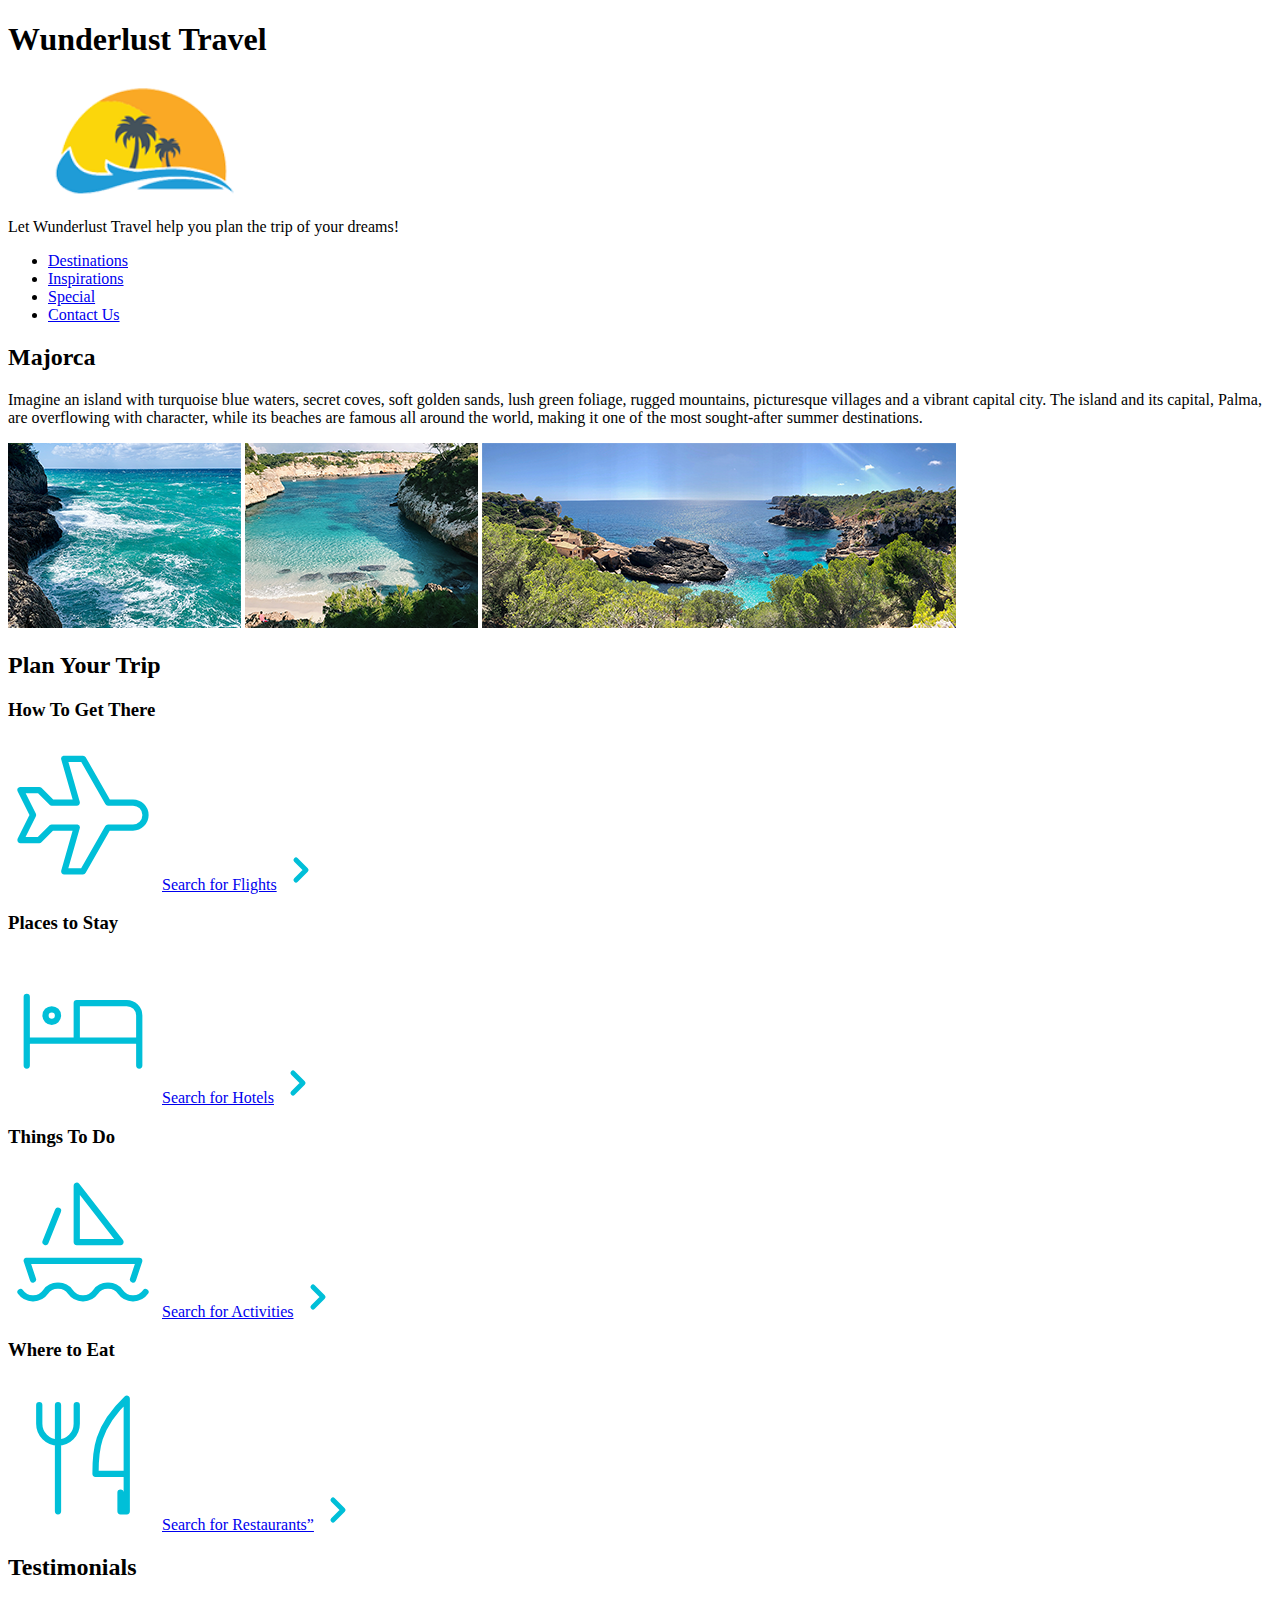
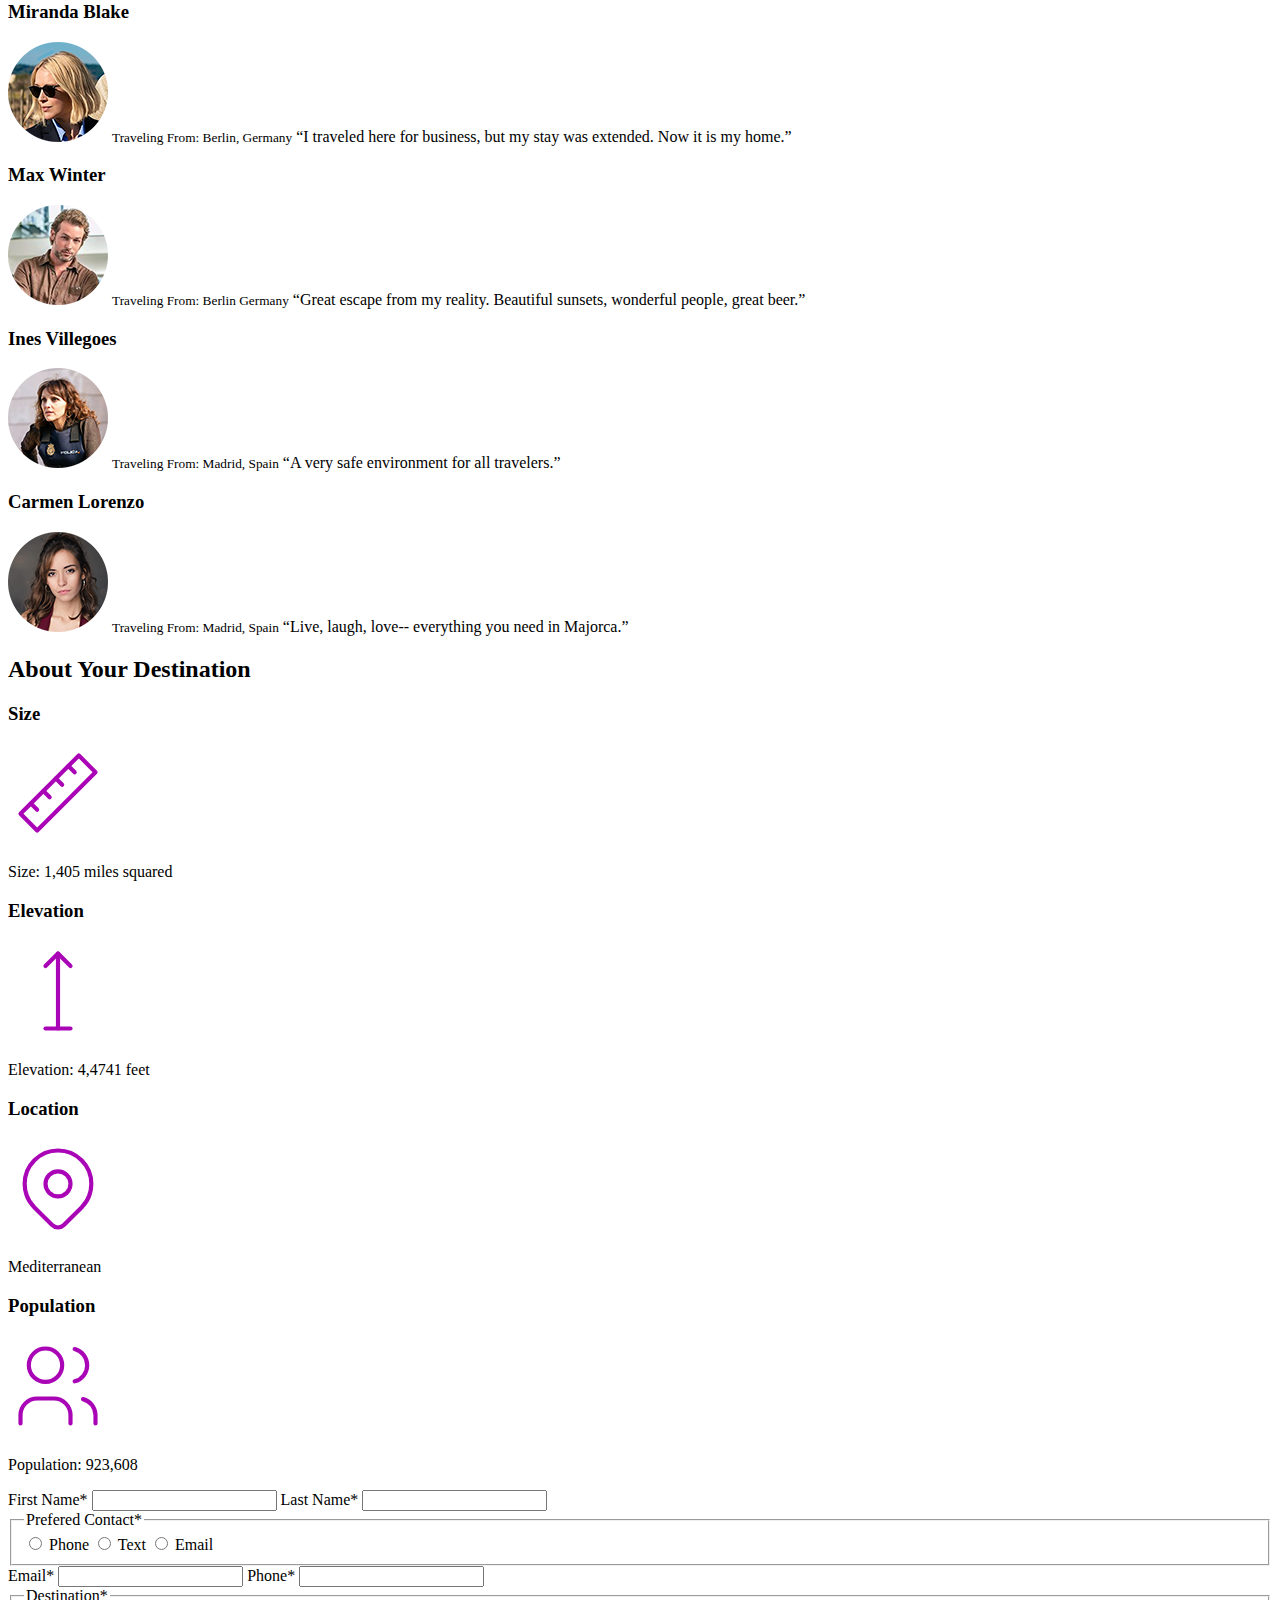
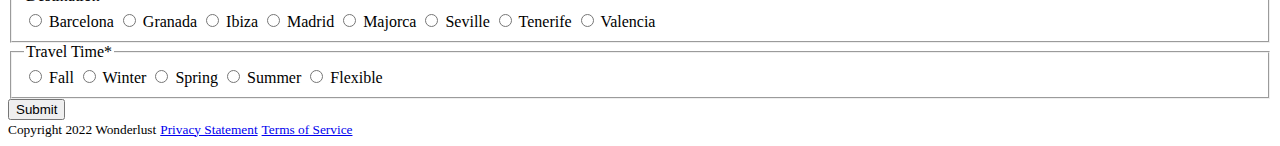
<file: index.html>
<!DOCTYPE html>
<html lang="en">
  <head>
    <meta charset="UTF-8" />
    <meta name="viewport" content="width=device-width, initial-scale=1.0" />
    <title>Wunderlust Website</title>
  </head>
  <body>
    <header>
      <h1>Wunderlust Travel</h1>
      <img
        srcset="
          ./images/logo-S.png  320w,
          ./images/logo-M.png  780w,
          ./images/logo-L.png 1080w
        "
        src="./images/logo-L.png"
        sizes="(min-width: 320px)"
        alt="Wonderlust logo"
      />

      <p>Let Wunderlust Travel help you plan the trip of your dreams!</p>
      <nav>
        <ul>
          <li><a href="#destinations">Destinations</a></li>
          <li><a href="#inspirations">Inspirations</a></li>
          <li><a href="#special">Special</a></li>
          <li><a href="#contact">Contact Us</a></li>
        </ul>
      </nav>
    </header>
    <main>
      <section>
        <h2>Majorca</h2>
        <p>
          Imagine an island with turquoise blue waters, secret coves, soft
          golden sands, lush green foliage, rugged mountains, picturesque
          villages and a vibrant capital city. The island and its capital,
          Palma, are overflowing with character, while its beaches are famous
          all around the world, making it one of the most sought-after summer
          destinations.
        </p>

        <picture>
          <source
            media="(min-width: 320px)"
            srcset="./images/majorca-waves-S.png"
          />
          <source
            media="(max-width: 780px)"
            srcset="./images/majorca-waves-M.png"
          />
          <source
            media="(max-width: 1024px)"
            srcset="./images/majorca-waves-L.png"
          />
          <img
            src="./images/majorca-waves-L.png"
            alt="Majora blue beach water with mountains to the right"
          />
        </picture>

        <picture>
          <source
            media="(min-width: 320px)"
            srcset="./images/majorca-beach-S.png"
          />
          <source
            media="(min-width: 780px)"
            srcset="./images/majorca-beach-M.png"
          />
          <source
            media="(max-width: 1024px)"
            srcset="./images/majorca-beach-L.png"
          />
          <img
            src="./images/majorca-beach-L.png"
            alt="Majora blue water beach"
          />
        </picture>

        <picture>
          <source
            media="(min-width: 320px)"
            srcset="./images/majorca-cove-S.png"
          />
          <source
            media="(min-width: 780px)"
            srcset="./images/majorca-cove-M.png"
          />
          <source
            media="(max-width: 1024px)"
            srcset="./images/majorca-cove-L.png"
          />
          <img src="./images/majorca-cove-L.png" alt="Majora blue water cove" />
        </picture>
      </section>
      <section id="destinations">
        <h2>Plan Your Trip</h2>
        <section>
          <h3>How To Get There</h3>
          <svg
            xmlns="http://www.w3.org/2000/svg"
            class="icon icon-tabler icon-tabler-plane"
            width="150"
            height="150"
            viewBox="0 0 24 24"
            stroke-width="1"
            stroke="#00bfd8"
            fill="none"
            stroke-linecap="round"
            stroke-linejoin="round"
          >
            <path stroke="none" d="M0 0h24v24H0z" fill="none" />
            <path
              d="M16 10h4a2 2 0 0 1 0 4h-4l-4 7h-3l2 -7h-4l-2 2h-3l2 -4l-2 -4h3l2 2h4l-2 -7h3z"
            />
          </svg>

          <a href="”#”" title="search for flights">Search for Flights</a>
          <svg
            xmlns="http://www.w3.org/2000/svg"
            class="icon icon-tabler icon-tabler-chevron-right"
            width="40"
            height="40"
            viewBox="0 0 24 24"
            stroke-width="3"
            stroke="#00bfd8"
            fill="none"
            stroke-linecap="round"
            stroke-linejoin="round"
          >
            <path stroke="none" d="M0 0h24v24H0z" fill="none" />
            <polyline points="9 6 15 12 9 18" />
          </svg>
        </section>
        <section>
          <h3>Places to Stay</h3>
          <svg
            xmlns="http://www.w3.org/2000/svg"
            class="icon icon-tabler icon-tabler-bed"
            width="150"
            height="150"
            viewBox="0 0 24 24"
            stroke-width="1"
            stroke="#00bfd8"
            fill="none"
            stroke-linecap="round"
            stroke-linejoin="round"
          >
            <path stroke="none" d="M0 0h24v24H0z" fill="none" />
            <path d="M3 7v11m0 -4h18m0 4v-8a2 2 0 0 0 -2 -2h-8v6" />
            <circle cx="7" cy="10" r="1" />
          </svg>

          <a href="”#”" title="Search for Hotels">Search for Hotels</a>
          <svg
            xmlns="http://www.w3.org/2000/svg"
            class="icon icon-tabler icon-tabler-chevron-right"
            width="40"
            height="40"
            viewBox="0 0 24 24"
            stroke-width="3"
            stroke="#00bfd8"
            fill="none"
            stroke-linecap="round"
            stroke-linejoin="round"
          >
            <path stroke="none" d="M0 0h24v24H0z" fill="none" />
            <polyline points="9 6 15 12 9 18" />
          </svg>
        </section>
        <section>
          <h3>Things To Do</h3>
          <svg
            xmlns="http://www.w3.org/2000/svg"
            class="icon icon-tabler icon-tabler-sailboat"
            width="150"
            height="150"
            viewBox="0 0 24 24"
            stroke-width="1"
            stroke="#00bfd8"
            fill="none"
            stroke-linecap="round"
            stroke-linejoin="round"
          >
            <path stroke="none" d="M0 0h24v24H0z" fill="none" />
            <path
              d="M2 20a2.4 2.4 0 0 0 2 1a2.4 2.4 0 0 0 2 -1a2.4 2.4 0 0 1 2 -1a2.4 2.4 0 0 1 2 1a2.4 2.4 0 0 0 2 1a2.4 2.4 0 0 0 2 -1a2.4 2.4 0 0 1 2 -1a2.4 2.4 0 0 1 2 1a2.4 2.4 0 0 0 2 1a2.4 2.4 0 0 0 2 -1"
            />
            <path d="M4 18l-1 -3h18l-1 3" />
            <path d="M11 12h7l-7 -9v9" />
            <line x1="8" y1="7" x2="6" y2="12" />
          </svg>
          <a href="”#”" title="Search for Activities">Search for Activities</a>
          <svg
            xmlns="http://www.w3.org/2000/svg"
            class="icon icon-tabler icon-tabler-chevron-right"
            width="40"
            height="40"
            viewBox="0 0 24 24"
            stroke-width="3"
            stroke="#00bfd8"
            fill="none"
            stroke-linecap="round"
            stroke-linejoin="round"
          >
            <path stroke="none" d="M0 0h24v24H0z" fill="none" />
            <polyline points="9 6 15 12 9 18" />
          </svg>
        </section>
        <section>
          <h3>Where to Eat</h3>
          <svg
            xmlns="http://www.w3.org/2000/svg"
            class="icon icon-tabler icon-tabler-tools-kitchen-2"
            width="150"
            height="150"
            viewBox="0 0 24 24"
            stroke-width="1"
            stroke="#00bfd8"
            fill="none"
            stroke-linecap="round"
            stroke-linejoin="round"
          >
            <path stroke="none" d="M0 0h24v24H0z" fill="none" />
            <path
              d="M19 3v12h-5c-.023 -3.681 .184 -7.406 5 -12zm0 12v6h-1v-3m-10 -14v17m-3 -17v3a3 3 0 1 0 6 0v-3"
            />
          </svg>
          <a href="#" title="Search for Restaurants”"
            >Search for Restaurants”</a
          >

          <svg
            xmlns="http://www.w3.org/2000/svg"
            class="icon icon-tabler icon-tabler-chevron-right"
            width="40"
            height="40"
            viewBox="0 0 24 24"
            stroke-width="3"
            stroke="#00bfd8"
            fill="none"
            stroke-linecap="round"
            stroke-linejoin="round"
          >
            <path stroke="none" d="M0 0h24v24H0z" fill="none" />
            <polyline points="9 6 15 12 9 18" />
          </svg>
        </section>
      </section>
      <aside id="inspirations">
        <section>
          <h2>Testimonials</h2>
          <section>
            <h3>Miranda Blake</h3>
            <picture>
              <source
                media="(min-width: 320px)"
                srcset="./images/miranda-blake-S.png"
              />
              <source
                media="(min-width: 780px)"
                srcset="./images/miranda-blake-M.png"
              />
              <source
                media="(max-width: 1024px)"
                srcset="./images/miranda-blake-L.png"
              />
              <img
                src="./images/miranda-blake-L.png"
                alt="Majora blue water cove"
              />
            </picture>

            <small>Traveling From: Berlin, Germany</small>
            <q
              >I traveled here for business, but my stay was extended. Now it is
              my home.</q
            >
          </section>

          <section>
            <h3>Max Winter</h3>
            <picture>
              <source
                media="(min-width: 320px)"
                srcset="./images/max-winter-S.png"
              />
              <source
                media="(min-width: 780px)"
                srcset="./images/max-winter-M.png"
              />
              <source
                media="(max-width: 1024px)"
                srcset="./images/max-winter-L.png"
              />
              <img
                src="./images/max-winter-L.png"
                alt="Majora blue water cove"
              />
            </picture>
            <small>Traveling From: Berlin Germany</small>
            <q
              >Great escape from my reality. Beautiful sunsets, wonderful
              people, great beer.</q
            >
          </section>

          <section>
            <h3>Ines Villegoes</h3>
            <picture>
              <source
                media="(min-width: 320px)"
                srcset="./images/ines-villegoes-S.png"
              />
              <source
                media="(min-width: 780px)"
                srcset="./images/ines-villegoes-M.png"
              />
              <source
                media="(max-width: 1024px)"
                srcset="./images/ines-villegoes-L.png"
              />
              <img
                src="./images/ines-villegoes-L.png"
                alt="Majora blue water cove"
              />
            </picture>
            <small>Traveling From: Madrid, Spain</small>
            <q>A very safe environment for all travelers.</q>
          </section>

          <section>
            <h3>Carmen Lorenzo</h3>
            <picture>
              <source
                media="(min-width: 320px)"
                srcset="./images/carmen-lorenzo-S.png"
              />
              <source
                media="(min-width: 780px)"
                srcset="./images/carmen-lorenzo-M.png"
              />
              <source
                media="(max-width: 1024px)"
                srcset="./images/carmen-lorenzo-L.png"
              />
              <img
                src="./images/carmen-lorenzo-L.png"
                alt="Majora blue water cove"
              />
            </picture>
            <small>Traveling From: Madrid, Spain</small>
            <q>Live, laugh, love-- everything you need in Majorca.</q>
          </section>
        </section>
      </aside>
      <section id="special">
        <h2>About Your Destination</h2>
        <section>
          <h3>Size</h3>
          <svg
            xmlns="http://www.w3.org/2000/svg"
            class="icon icon-tabler icon-tabler-ruler-2"
            width="100"
            height="100"
            viewBox="0 0 24 24"
            stroke-width="1"
            stroke="#a905b6"
            fill="none"
            stroke-linecap="round"
            stroke-linejoin="round"
          >
            <path stroke="none" d="M0 0h24v24H0z" fill="none" />
            <path d="M17 3l4 4l-14 14l-4 -4z" />
            <path d="M16 7l-1.5 -1.5" />
            <path d="M13 10l-1.5 -1.5" />
            <path d="M10 13l-1.5 -1.5" />
            <path d="M7 16l-1.5 -1.5" />
          </svg>
          <p>Size: 1,405 miles squared</p>
        </section>
        <section>
          <h3>Elevation</h3>
          <svg
            xmlns="http://www.w3.org/2000/svg"
            class="icon icon-tabler icon-tabler-arrow-top-bar"
            width="100"
            height="100"
            viewBox="0 0 24 24"
            stroke-width="1"
            stroke="#a905b6"
            fill="none"
            stroke-linecap="round"
            stroke-linejoin="round"
          >
            <path stroke="none" d="M0 0h24v24H0z" fill="none" />
            <line x1="12" y1="21" x2="12" y2="3" />
            <path d="M15 6l-3 -3l-3 3" />
            <line x1="9" y1="21" x2="15" y2="21" />
          </svg>
          <p>Elevation: 4,4741 feet</p>
        </section>
        <section>
          <h3>Location</h3>
          <svg
            xmlns="http://www.w3.org/2000/svg"
            class="icon icon-tabler icon-tabler-map-pin"
            width="100"
            height="100"
            viewBox="0 0 24 24"
            stroke-width="1"
            stroke="#a905b6"
            fill="none"
            stroke-linecap="round"
            stroke-linejoin="round"
          >
            <path stroke="none" d="M0 0h24v24H0z" fill="none" />
            <circle cx="12" cy="11" r="3" />
            <path
              d="M17.657 16.657l-4.243 4.243a2 2 0 0 1 -2.827 0l-4.244 -4.243a8 8 0 1 1 11.314 0z"
            />
          </svg>
          <p>Mediterranean</p>
        </section>
        <section>
          <h3>Population</h3>
          <svg
            xmlns="http://www.w3.org/2000/svg"
            class="icon icon-tabler icon-tabler-users"
            width="100"
            height="100"
            viewBox="0 0 24 24"
            stroke-width="1"
            stroke="#a905b6"
            fill="none"
            stroke-linecap="round"
            stroke-linejoin="round"
          >
            <path stroke="none" d="M0 0h24v24H0z" fill="none" />
            <circle cx="9" cy="7" r="4" />
            <path d="M3 21v-2a4 4 0 0 1 4 -4h4a4 4 0 0 1 4 4v2" />
            <path d="M16 3.13a4 4 0 0 1 0 7.75" />
            <path d="M21 21v-2a4 4 0 0 0 -3 -3.85" />
          </svg>
          <p>Population: 923,608</p>
        </section>
      </section>
    </main>
    <footer>
      <form id="contact">
        <label for="myFirstname"
          >First Name<span class="required">*</span></label
        >
        <input
          type="text"
          name="myName"
          id="myFirstname"
          autocomplete="name"
          required
        />
        <label for="myLastname">Last Name<span class="required">*</span></label>
        <input
          type="text"
          name="myName"
          id="myLastname"
          autocomplete="name"
          required
        />

        <fieldset>
          <legend>Prefered Contact<span class="required">*</span></legend>
          <input type="radio" name="contactPref" id="prefPhone" required />
          <label for="prefPhone">Phone</label>

          <input type="radio" name="contactPref" id="prefText" />
          <label for="prefText">Text</label>

          <input type="radio" name="contactPref" id="prefEmail" />
          <label for="prefEmail">Email</label>
        </fieldset>

        <label for="myEmail">Email<span class="required">*</span></label>
        <input
          type="email"
          name="myEmail"
          id="myEmail"
          autocomplete="email"
          required
        />

        <label for="myPhone">Phone<span class="required">*</span></label>
        <input
          type="tel"
          name="myPhone"
          id="myPhone"
          autocomplete="tel"
          required
        />

        <fieldset>
          <legend>Destination<span class="required">*</span></legend>
          <input type="radio" name="destination" id="barcelona" required />
          <label for="barcelona">Barcelona</label>

          <input type="radio" name="destination" id="granada" />
          <label for="granada">Granada</label>

          <input type="radio" name="destination" id="ibiza" />
          <label for="ibiza">Ibiza</label>

          <input type="radio" name="destination" id="madrid" />
          <label for="madrid">Madrid</label>

          <input type="radio" name="destination" id="majorca" />
          <label for="majorca">Majorca</label>

          <input type="radio" name="destination" id="seville" />
          <label for="seville">Seville</label>

          <input type="radio" name="destination" id="tenerife" />
          <label for="tenerife">Tenerife</label>

          <input type="radio" name="destination" id="valencia" />
          <label for="valencia">Valencia</label>
        </fieldset>

        <fieldset>
          <legend>Travel Time<span class="required">*</span></legend>
          <input type="radio" name="travelTime" id="fall" required />
          <label for="fall">Fall</label>

          <input type="radio" name="travelTime" id="winter" required />
          <label for="winter">Winter</label>

          <input type="radio" name="travelTime" id="spring" required />
          <label for="spring">Spring</label>

          <input type="radio" name="travelTime" id="summer" required />
          <label for="summer">Summer</label>

          <input type="radio" name="travelTime" id="flexible" required />
          <label for="flexible">Flexible</label>
        </fieldset>

        <input type="submit" name="mySubmit" id="mySubmit" />
      </form>

      <small>Copyright 2022 Wonderlust</small>
      <small><a href="#privactStatement">Privacy Statement</a></small>
      <small><a href="#termsOFservice">Terms of Service</a></small>
    </footer>
  </body>
</html>
</file>
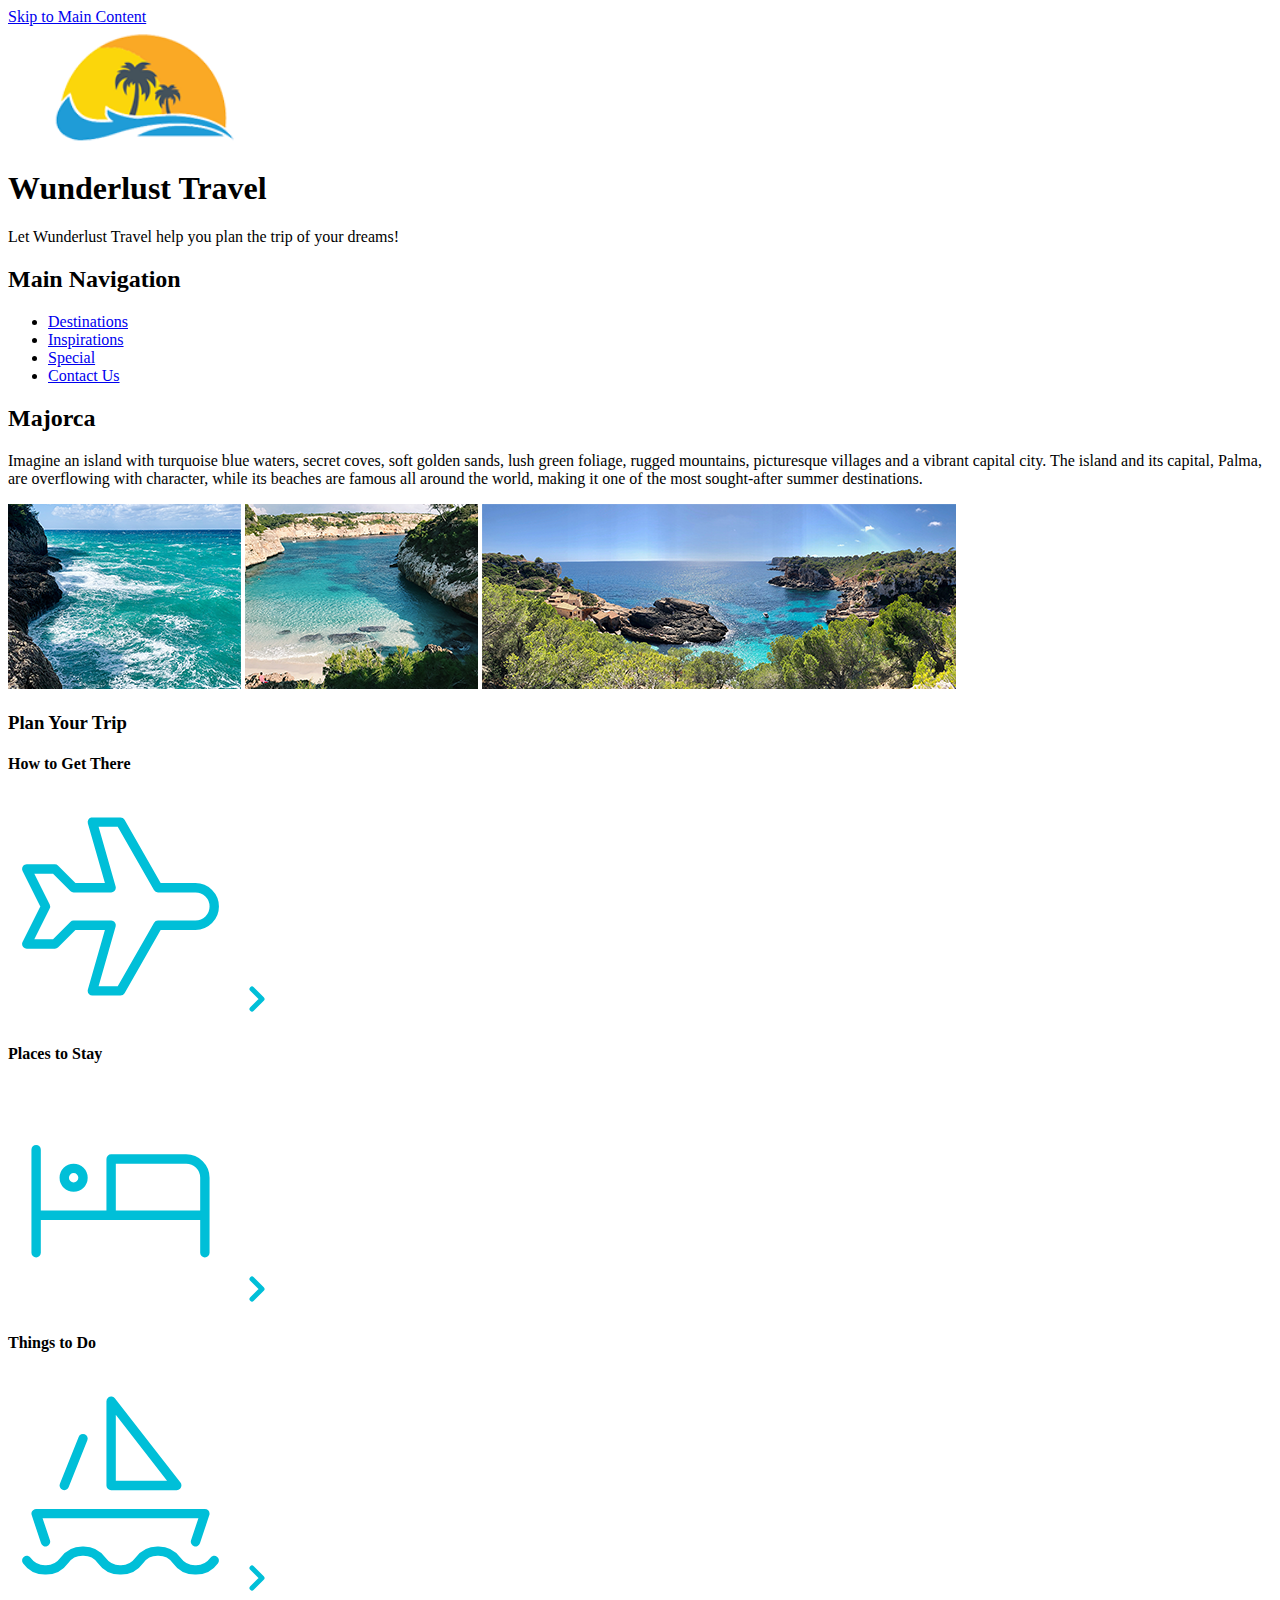
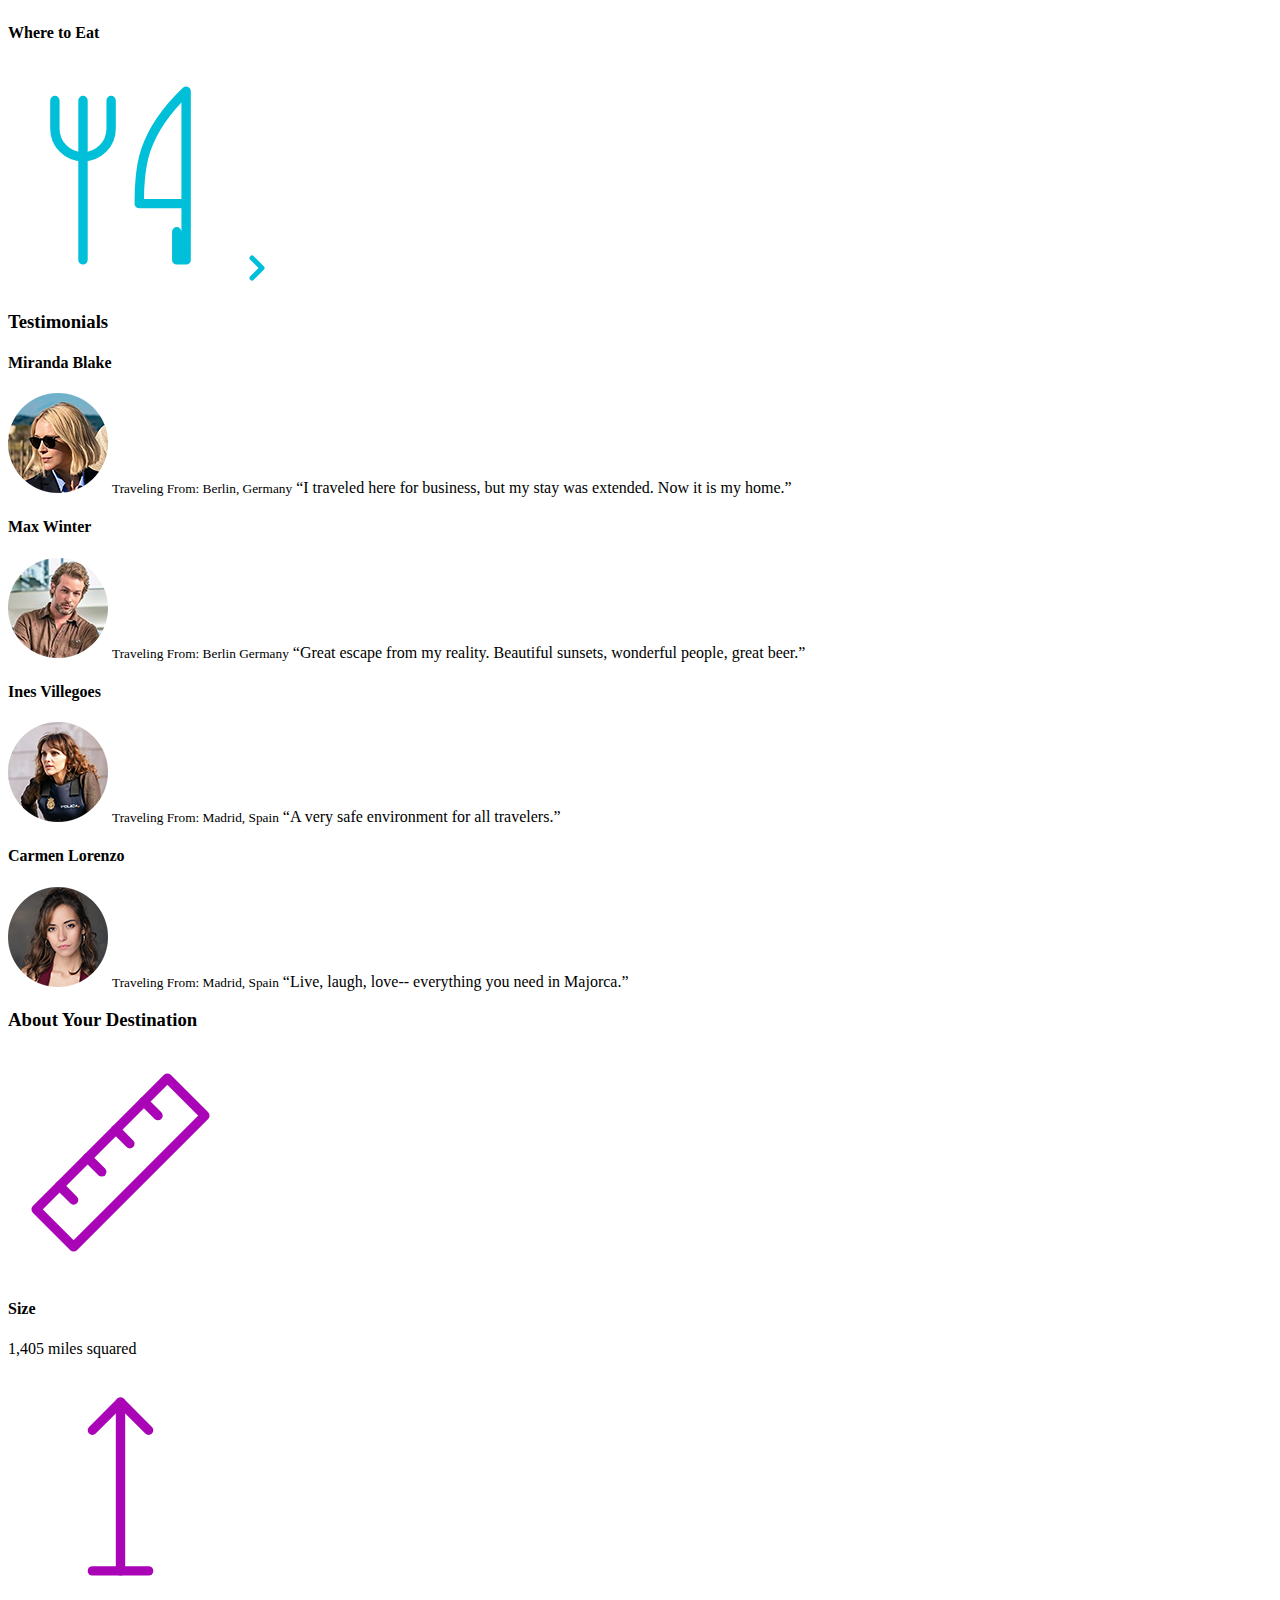
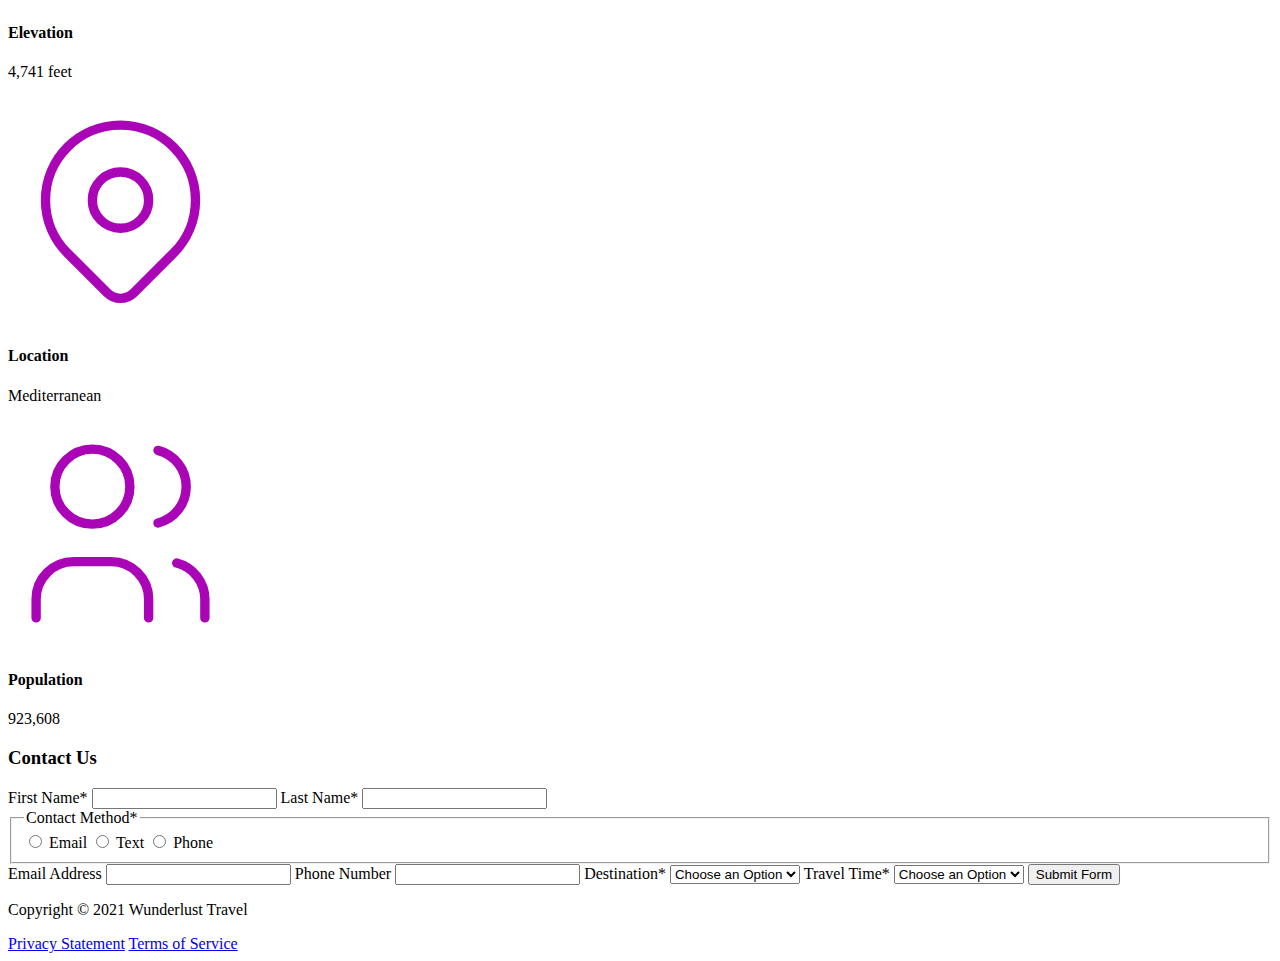
<file: majorca.html>
<!DOCTYPE html>
<html lang="en">
  <head>
    <!--         Add all required tags in the head here - meta tags for SEO, responsiveness, and with info about the page, etc., in addition to tags to create a card on Twitter with a large image and open graph tags to allow for sharing on other social media sites -->
    <meta charset="UTF-8" />
    <meta name="viewport" content="width=device-width, initial-scale=1.0" />
    <meta name="author" content="Find you travel destination" />
    <!--open graph-->
    <meta property="og:title" content="Wonderlust" />
    <meta property="og:url" content="http://127.0.0.1:5500/majorca.html" />
    <meta property="og:type" content="website" />
    <!--Twitter card tags-->
    <meta name="twitter:card" content="summary" />
    <meta name="twitter:site" content="@wonderlust" />
    <meta name="twitter:creator" content="@ashayastewart" />
    <title>Wonderlust</title>
  </head>
  <body>
    <a href="#main-content" class="skip-link">Skip to Main Content</a>
    <!--         Reveiew the document and add the proper tags to all of the headings  throughout. Use the outline feature in the validator to ensure that these have been added correctly. See the image of the correct outline as a reference if you have questions 

Also review the alt text on all of the images to ensure that it is descriptive and appropriate-->
    <header>
      <img
        srcset="
          ./images/logo-S.png  320w,
          ./images/logo-M.png  780w,
          ./images/logo-L.png 1080w
        "
        src="./images/logo-L.png"
        sizes="(min-width: 320px)"
        alt="Wonderlust logo"
      />
      <h1>Wunderlust Travel</h1>
      <p>Let Wunderlust Travel help you plan the trip of your dreams!</p>
      <nav>
        <h2>Main Navigation</h2>
        <ul>
          <li><a href="#">Destinations</a></li>
          <li><a href="#">Inspirations</a></li>
          <li><a href="#">Special</a></li>
          <li><a href="#">Contact Us</a></li>
        </ul>
      </nav>
    </header>
    <main id="main-content">
      <article>
        <h2>Majorca</h2>
        <p>
          Imagine an island with turquoise blue waters, secret coves, soft
          golden sands, lush green foliage, rugged mountains, picturesque
          villages and a vibrant capital city. The island and its capital,
          Palma, are overflowing with character, while its beaches are famous
          all around the world, making it one of the most sought-after summer
          destinations.
        </p>
        <section>
          <picture>
            <source
              media="(min-width: 320px)"
              srcset="./images/majorca-waves-S.png"
            />
            <source
              media="(max-width: 780px)"
              srcset="./images/majorca-waves-M.png"
            />
            <source
              media="(max-width: 1024px)"
              srcset="./images/majorca-waves-L.png"
            />
            <img
              src="./images/majorca-waves-L.png"
              alt="Majora blue beach water with mountains to the right"
            />
          </picture>

          <picture>
            <source
              media="(min-width: 320px)"
              srcset="./images/majorca-beach-S.png"
            />
            <source
              media="(min-width: 780px)"
              srcset="./images/majorca-beach-M.png"
            />
            <source
              media="(max-width: 1024px)"
              srcset="./images/majorca-beach-L.png"
            />
            <img
              src="./images/majorca-beach-L.png"
              alt="Majora blue water beach"
            />
          </picture>

          <picture>
            <source
              media="(min-width: 320px)"
              srcset="./images/majorca-cove-S.png"
            />
            <source
              media="(min-width: 780px)"
              srcset="./images/majorca-cove-M.png"
            />
            <source
              media="(max-width: 1024px)"
              srcset="./images/majorca-cove-L.png"
            />
            <img
              src="./images/majorca-cove-L.png"
              alt="Majora blue water cove"
            />
          </picture>
        </section>
        <section>
          <h3>Plan Your Trip</h3>
          <section>
            <h4>How to Get There</h4>
            <svg
              xmlns="http://www.w3.org/2000/svg"
              class="icon icon-tabler icon-tabler-plane"
              width="225"
              height="225"
              viewBox="0 0 24 24"
              stroke-width="1"
              stroke="#00bfd8"
              fill="none"
              stroke-linecap="round"
              stroke-linejoin="round"
            >
              <path stroke="none" d="M0 0h24v24H0z" fill="none" />
              <path
                d="M16 10h4a2 2 0 0 1 0 4h-4l-4 7h-3l2 -7h-4l-2 2h-3l2 -4l-2 -4h3l2 2h4l-2 -7h3z"
              />
            </svg>
            <a href="#" title="Search for flights">
              <svg
                xmlns="http://www.w3.org/2000/svg"
                class="icon icon-tabler icon-tabler-chevron-right"
                width="40"
                height="40"
                viewBox="0 0 24 24"
                stroke-width="3"
                stroke="#00bfd8"
                fill="none"
                stroke-linecap="round"
                stroke-linejoin="round"
              >
                <path stroke="none" d="M0 0h24v24H0z" fill="none" />
                <polyline points="9 6 15 12 9 18" />
              </svg>
            </a>
          </section>
          <section>
            <h4>Places to Stay</h4>
            <svg
              xmlns="http://www.w3.org/2000/svg"
              class="icon icon-tabler icon-tabler-bed"
              width="225"
              height="225"
              viewBox="0 0 24 24"
              stroke-width="1"
              stroke="#00bfd8"
              fill="none"
              stroke-linecap="round"
              stroke-linejoin="round"
            >
              <path stroke="none" d="M0 0h24v24H0z" fill="none" />
              <path d="M3 7v11m0 -4h18m0 4v-8a2 2 0 0 0 -2 -2h-8v6" />
              <circle cx="7" cy="10" r="1" />
            </svg>
            <a href="#" title="Search for hotels">
              <svg
                xmlns="http://www.w3.org/2000/svg"
                class="icon icon-tabler icon-tabler-chevron-right"
                width="40"
                height="40"
                viewBox="0 0 24 24"
                stroke-width="3"
                stroke="#00bfd8"
                fill="none"
                stroke-linecap="round"
                stroke-linejoin="round"
              >
                <path stroke="none" d="M0 0h24v24H0z" fill="none" />
                <polyline points="9 6 15 12 9 18" />
              </svg>
            </a>
          </section>
          <section>
            <h4>Things to Do</h4>
            <svg
              xmlns="http://www.w3.org/2000/svg"
              class="icon icon-tabler icon-tabler-sailboat"
              width="225"
              height="225"
              viewBox="0 0 24 24"
              stroke-width="1"
              stroke="#00bfd8"
              fill="none"
              stroke-linecap="round"
              stroke-linejoin="round"
            >
              <path stroke="none" d="M0 0h24v24H0z" fill="none" />
              <path
                d="M2 20a2.4 2.4 0 0 0 2 1a2.4 2.4 0 0 0 2 -1a2.4 2.4 0 0 1 2 -1a2.4 2.4 0 0 1 2 1a2.4 2.4 0 0 0 2 1a2.4 2.4 0 0 0 2 -1a2.4 2.4 0 0 1 2 -1a2.4 2.4 0 0 1 2 1a2.4 2.4 0 0 0 2 1a2.4 2.4 0 0 0 2 -1"
              />
              <path d="M4 18l-1 -3h18l-1 3" />
              <path d="M11 12h7l-7 -9v9" />
              <line x1="8" y1="7" x2="6" y2="12" />
            </svg>
            <a href="#" title="Search for Activities">
              <svg
                xmlns="http://www.w3.org/2000/svg"
                class="icon icon-tabler icon-tabler-chevron-right"
                width="40"
                height="40"
                viewBox="0 0 24 24"
                stroke-width="3"
                stroke="#00bfd8"
                fill="none"
                stroke-linecap="round"
                stroke-linejoin="round"
              >
                <path stroke="none" d="M0 0h24v24H0z" fill="none" />
                <polyline points="9 6 15 12 9 18" />
              </svg>
            </a>
          </section>
          <section>
            <h4>Where to Eat</h4>
            <svg
              xmlns="http://www.w3.org/2000/svg"
              class="icon icon-tabler icon-tabler-tools-kitchen-2"
              width="225"
              height="225"
              viewBox="0 0 24 24"
              stroke-width="1"
              stroke="#00bfd8"
              fill="none"
              stroke-linecap="round"
              stroke-linejoin="round"
            >
              <path stroke="none" d="M0 0h24v24H0z" fill="none" />
              <path
                d="M19 3v12h-5c-.023 -3.681 .184 -7.406 5 -12zm0 12v6h-1v-3m-10 -14v17m-3 -17v3a3 3 0 1 0 6 0v-3"
              />
            </svg>
            <a href="#" title="Search for Restaurants">
              <svg
                xmlns="http://www.w3.org/2000/svg"
                class="icon icon-tabler icon-tabler-chevron-right"
                width="40"
                height="40"
                viewBox="0 0 24 24"
                stroke-width="3"
                stroke="#00bfd8"
                fill="none"
                stroke-linecap="round"
                stroke-linejoin="round"
              >
                <path stroke="none" d="M0 0h24v24H0z" fill="none" />
                <polyline points="9 6 15 12 9 18" />
              </svg>
            </a>
          </section>
        </section>
        <section>
          <h3>Testimonials</h3>
          <section>
            <h4>Miranda Blake</h4>
            <picture>
              <source
                media="(min-width: 320px)"
                srcset="./images/miranda-blake-S.png"
              />
              <source
                media="(min-width: 780px)"
                srcset="./images/miranda-blake-M.png"
              />
              <source
                media="(max-width: 1024px)"
                srcset="./images/miranda-blake-L.png"
              />
              <img
                src="./images/miranda-blake-L.png"
                alt="Majora blue water cove"
              />
            </picture>

            <small>Traveling From: Berlin, Germany</small>
            <q
              >I traveled here for business, but my stay was extended. Now it is
              my home.</q
            >
          </section>

          <section>
            <h4>Max Winter</h4>
            <picture>
              <source
                media="(min-width: 320px)"
                srcset="./images/max-winter-S.png"
              />
              <source
                media="(min-width: 780px)"
                srcset="./images/max-winter-M.png"
              />
              <source
                media="(max-width: 1024px)"
                srcset="./images/max-winter-L.png"
              />
              <img
                src="./images/max-winter-L.png"
                alt="Majora blue water cove"
              />
            </picture>
            <small>Traveling From: Berlin Germany</small>
            <q
              >Great escape from my reality. Beautiful sunsets, wonderful
              people, great beer.</q
            >
          </section>

          <section>
            <h4>Ines Villegoes</h4>
            <picture>
              <source
                media="(min-width: 320px)"
                srcset="./images/ines-villegoes-S.png"
              />
              <source
                media="(min-width: 780px)"
                srcset="./images/ines-villegoes-M.png"
              />
              <source
                media="(max-width: 1024px)"
                srcset="./images/ines-villegoes-L.png"
              />
              <img
                src="./images/ines-villegoes-L.png"
                alt="Majora blue water cove"
              />
            </picture>
            <small>Traveling From: Madrid, Spain</small>
            <q>A very safe environment for all travelers.</q>
          </section>

          <section>
            <h4>Carmen Lorenzo</h4>
            <picture>
              <source
                media="(min-width: 320px)"
                srcset="./images/carmen-lorenzo-S.png"
              />
              <source
                media="(min-width: 780px)"
                srcset="./images/carmen-lorenzo-M.png"
              />
              <source
                media="(max-width: 1024px)"
                srcset="./images/carmen-lorenzo-L.png"
              />
              <img
                src="./images/carmen-lorenzo-L.png"
                alt="Majora blue water cove"
              />
            </picture>
            <small>Traveling From: Madrid, Spain</small>
            <q>Live, laugh, love-- everything you need in Majorca.</q>
          </section>
        </section>
        <section>
          <h3>About Your Destination</h3>
          <section>
            <svg
              xmlns="http://www.w3.org/2000/svg"
              class="icon icon-tabler icon-tabler-ruler-2"
              width="225"
              height="225"
              viewBox="0 0 24 24"
              stroke-width="1"
              stroke="#a905b6"
              fill="none"
              stroke-linecap="round"
              stroke-linejoin="round"
            >
              <path stroke="none" d="M0 0h24v24H0z" fill="none" />
              <path d="M17 3l4 4l-14 14l-4 -4z" />
              <path d="M16 7l-1.5 -1.5" />
              <path d="M13 10l-1.5 -1.5" />
              <path d="M10 13l-1.5 -1.5" />
              <path d="M7 16l-1.5 -1.5" />
            </svg>
            <h4>Size</h4>
            <p>1,405 miles squared</p>
          </section>
          <section>
            <svg
              xmlns="http://www.w3.org/2000/svg"
              class="icon icon-tabler icon-tabler-arrow-top-bar"
              width="225"
              height="225"
              viewBox="0 0 24 24"
              stroke-width="1"
              stroke="#a905b6"
              fill="none"
              stroke-linecap="round"
              stroke-linejoin="round"
            >
              <path stroke="none" d="M0 0h24v24H0z" fill="none" />
              <line x1="12" y1="21" x2="12" y2="3" />
              <path d="M15 6l-3 -3l-3 3" />
              <line x1="9" y1="21" x2="15" y2="21" />
            </svg>
            <h4>Elevation</h4>
            <p>4,741 feet</p>
          </section>
          <section>
            <svg
              xmlns="http://www.w3.org/2000/svg"
              class="icon icon-tabler icon-tabler-map-pin"
              width="225"
              height="225"
              viewBox="0 0 24 24"
              stroke-width="1"
              stroke="#a905b6"
              fill="none"
              stroke-linecap="round"
              stroke-linejoin="round"
            >
              <path stroke="none" d="M0 0h24v24H0z" fill="none" />
              <circle cx="12" cy="11" r="3" />
              <path
                d="M17.657 16.657l-4.243 4.243a2 2 0 0 1 -2.827 0l-4.244 -4.243a8 8 0 1 1 11.314 0z"
              />
            </svg>
            <h4>Location</h4>
            <p>Mediterranean</p>
          </section>
          <section>
            <svg
              xmlns="http://www.w3.org/2000/svg"
              class="icon icon-tabler icon-tabler-users"
              width="225"
              height="225"
              viewBox="0 0 24 24"
              stroke-width="1"
              stroke="#a905b6"
              fill="none"
              stroke-linecap="round"
              stroke-linejoin="round"
            >
              <path stroke="none" d="M0 0h24v24H0z" fill="none" />
              <circle cx="9" cy="7" r="4" />
              <path d="M3 21v-2a4 4 0 0 1 4 -4h4a4 4 0 0 1 4 4v2" />
              <path d="M16 3.13a4 4 0 0 1 0 7.75" />
              <path d="M21 21v-2a4 4 0 0 0 -3 -3.85" />
            </svg>
            <h4>Population</h4>
            <p>923,608</p>
          </section>
        </section>
        <section>
          <h3>Contact Us</h3>
          <form method="post" action="https://wp.zybooks.com/form-viewer.php">
            <label for="fName">First Name<span>*</span></label>
            <input
              type="text"
              name="fName"
              id="fName"
              autocomplete="given-name"
              required
            />
            <label for="lName">Last Name<span>*</span></label>
            <input
              type="text"
              name="lName"
              id="lName"
              autocomplete="family-name"
              required
            />
            <fieldset>
              <legend>Contact Method<span>*</span></legend>
              <input type="radio" name="contactPref" id="prefEmail" required />
              <label for="prefEmail">Email</label>
              <input type="radio" name="contactPref" id="prefText" />
              <label for="prefText">Text</label>
              <input type="radio" name="contactPref" id="prefPhone" />
              <label for="prefPhone">Phone</label>
            </fieldset>
            <label for="email">Email Address</label>
            <input type="email" name="email" id="email" autocomplete="email" />
            <label for="phone">Phone Number</label>
            <input type="tel" name="phone" id="phone" autocomplete="tel" />
            <label for="destination">Destination<span>*</span></label>
            <select name="destination" id="destination" required>
              <option value="">Choose an Option</option>
              <option value="barcelona">Barcelona</option>
              <option value="granada">Granada</option>
              <option value="ibiza">Ibiza</option>
              <option value="madrid">Madrid</option>
              <option value="majora">Majora</option>
              <option value="seville">Seville</option>
              <option value="tenerife">Tenerife</option>
              <option value="valencia">Valencia</option>
            </select>
            <label for="travelTime">Travel Time<span>*</span></label>
            <select name="travelTime" id="travelTime" required>
              <option value="">Choose an Option</option>
              <option value="fall">Fall</option>
              <option value="winter">Winter</option>
              <option value="spring">Spring</option>
              <option value="summer">Summer</option>
              <option value="flexible">Flexible</option>
            </select>
            <input
              type="submit"
              name="mySubmit"
              id="mySubmit"
              value="Submit Form"
            />
          </form>
        </section>
      </article>
    </main>
    <footer>
      <p>Copyright &copy; 2021 Wunderlust Travel</p>
      <a href="#">Privacy Statement</a>
      <a href="#">Terms of Service</a>
    </footer>
  </body>
</html>
</file>
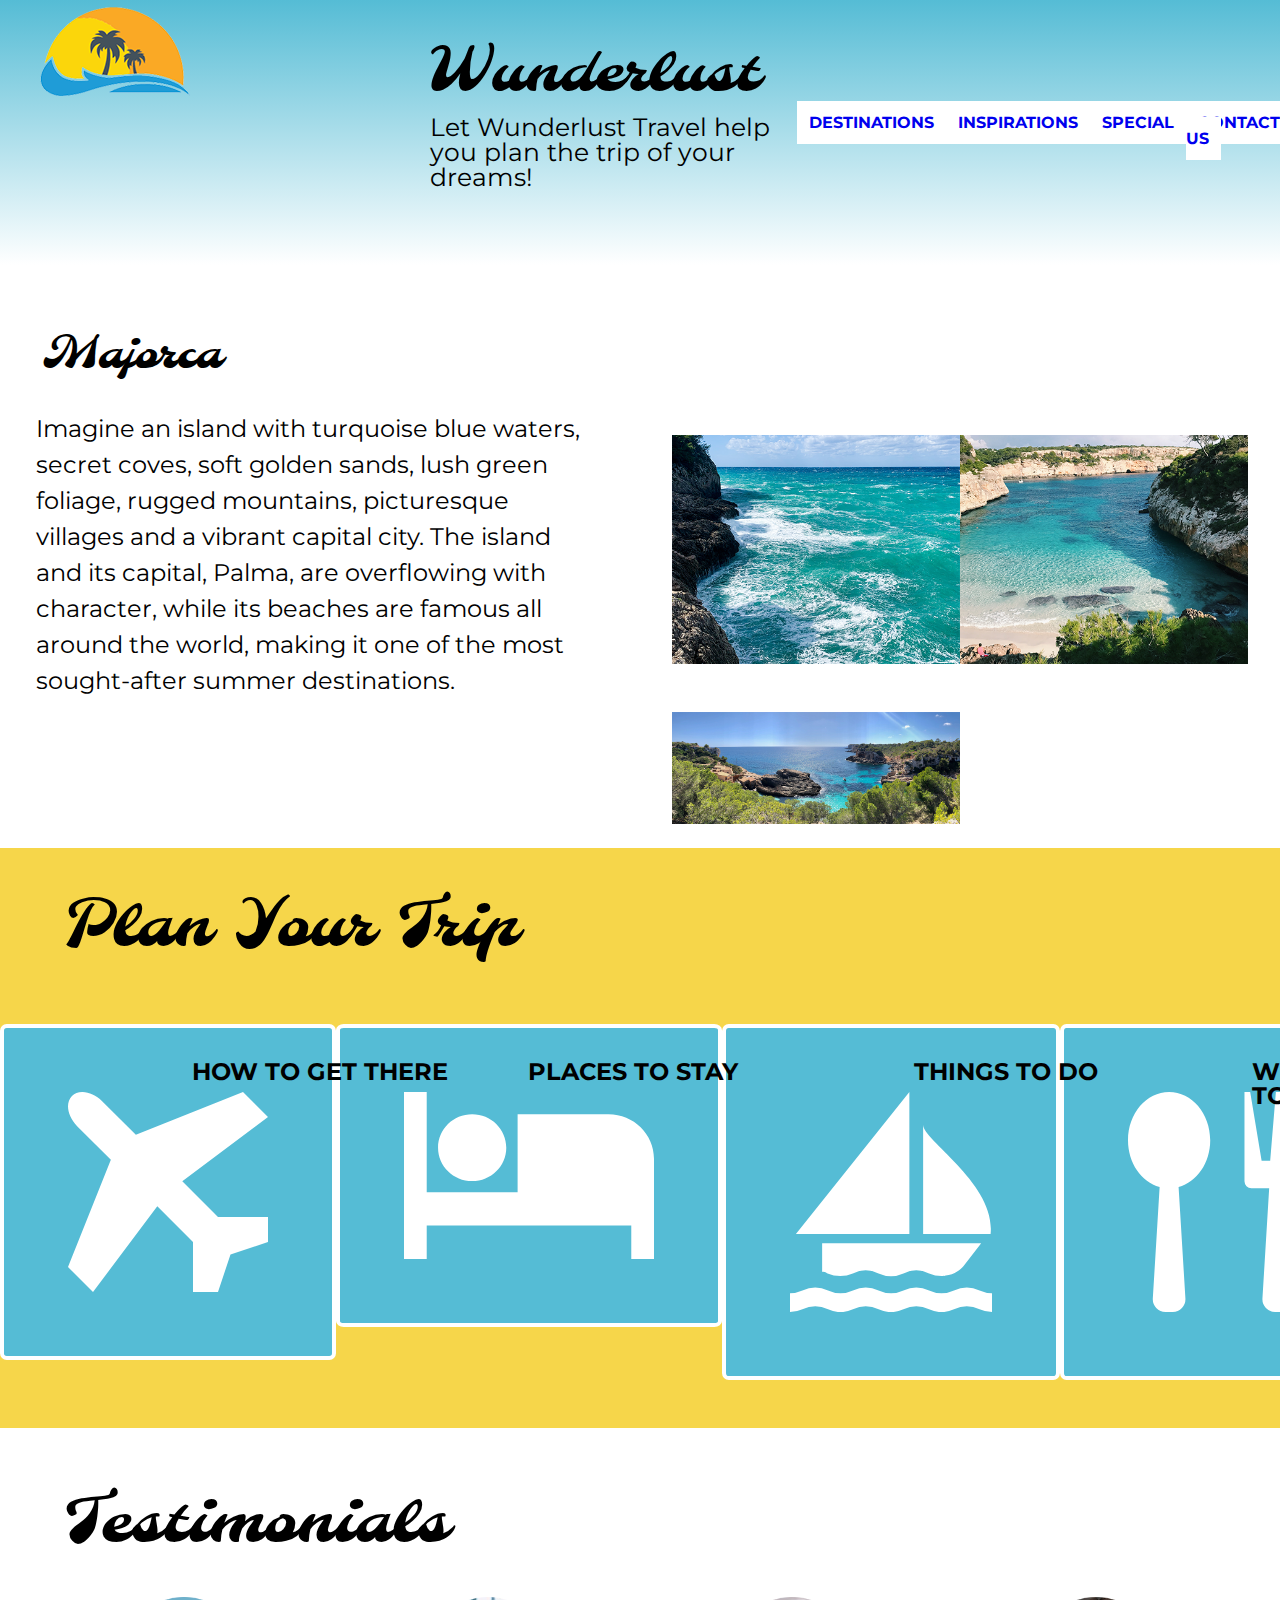
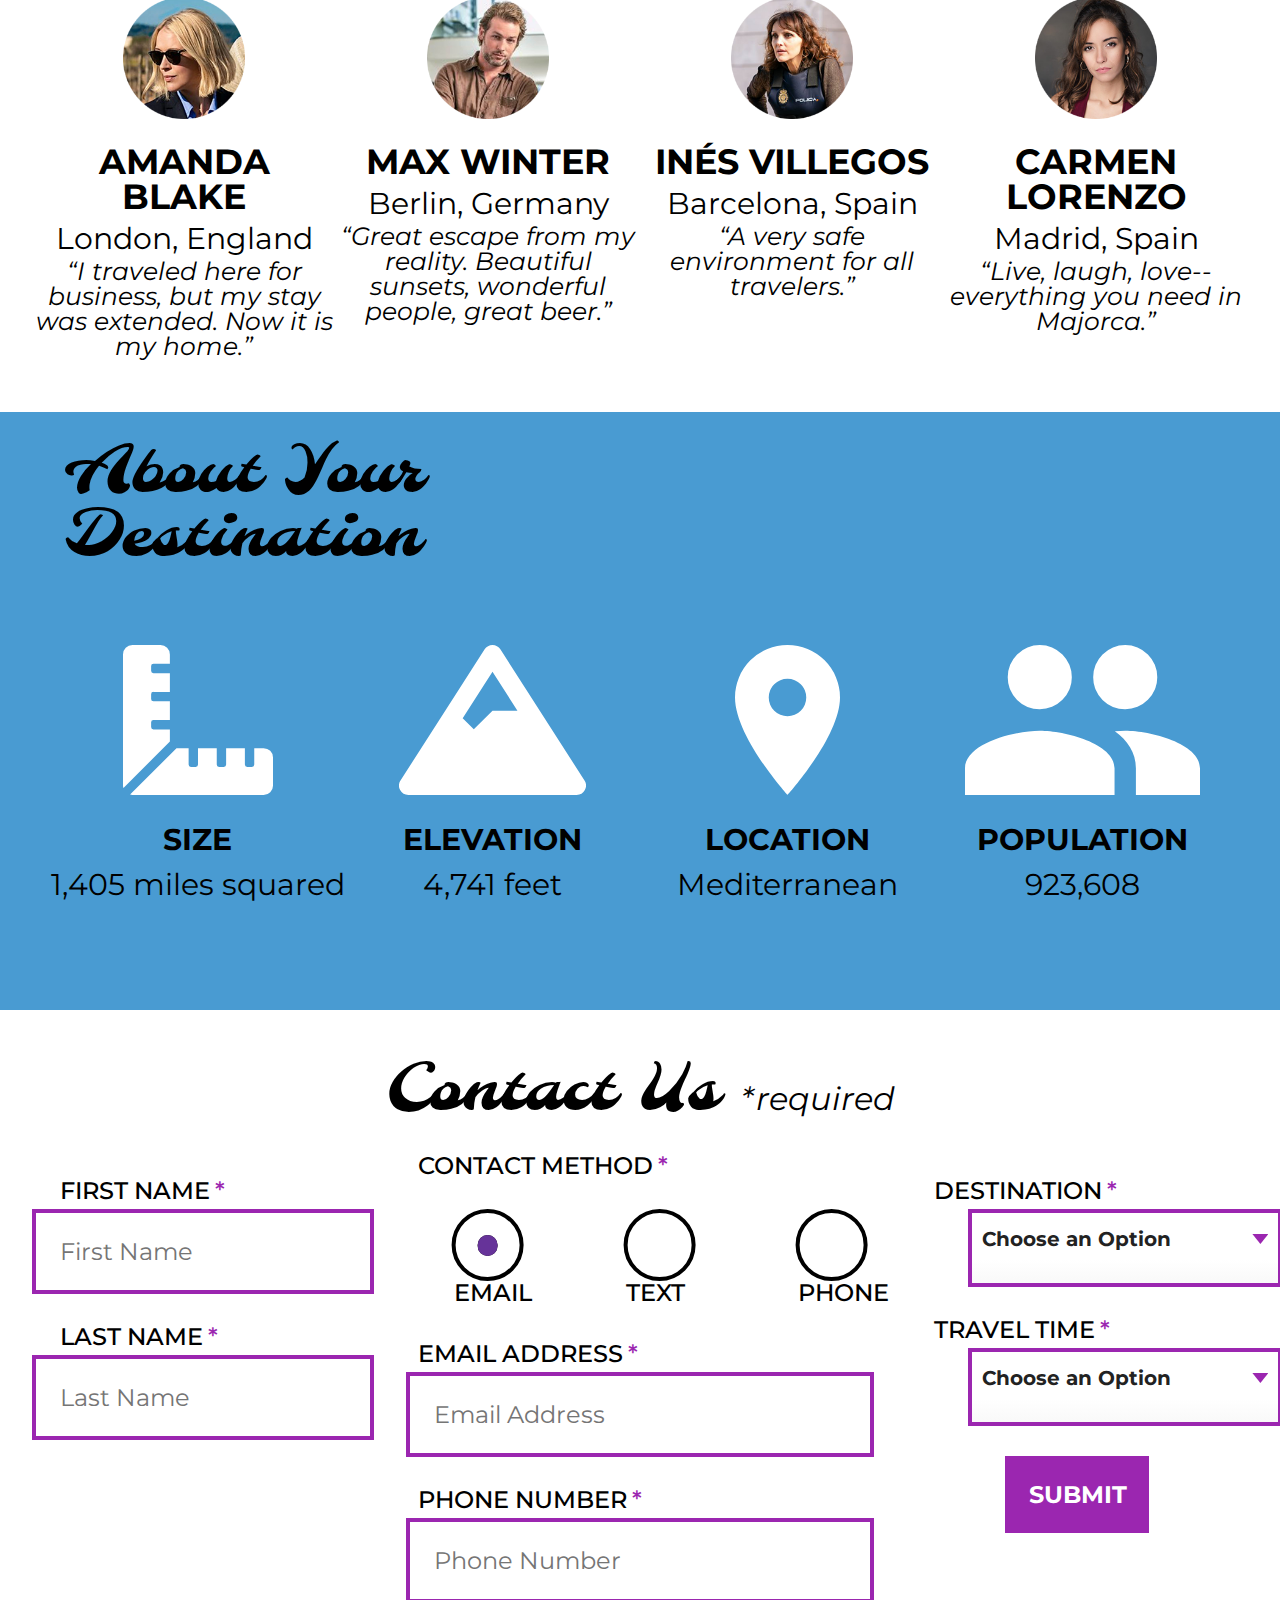
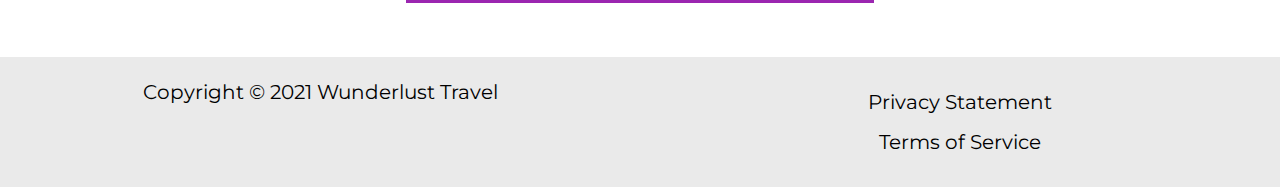
<file: wunderlust-majorca.html>
<!DOCTYPE html>
<html lang="en">
  <head>
    <meta charset="utf-8" />
    <meta name="viewport" content="width=device-width, initial-scale=1" />
    <meta name="author" content="Jessica Barnett, Christina Carrasquilla" />
    <meta
      name="description"
      content="Let Wunderlust Travel take you to beautiful Majorca this year! Majorca is a beautiful island and offers beauty and fun to its visitors"
    />
    <meta
      name="keywords"
      content="travel, majorca, beach, island, vacation, destination, getaway, restaurants in majorca, entertainment in majorca, testimonials from visitors"
    />
    <title>Wunderlust Travel</title>
    <meta name="robots" content="index,follow" />

    <!-- ~~~~~~~~~~ TWITTER CARD TAGS ~~~~~~~~~~ -->
    <meta name="twitter:card" content="summary_large_image" />
    <meta name="twitter:site" content="@wunderlusttravel" />
    <meta name="twitter:creator" content="@wunderlusttravel" />
    <meta name="twitter:title" content="Wunderlust Travel: Majorca" />
    <meta
      name="twitter:description"
      content="Let Wunderlust Travel take you to beautiful Majorca this year! Majorca is a beautiful island and offers beauty and fun to its visitors"
    />
    <meta
      name="twitter:image"
      content="https://wunderlusttravel.com/images/majorca-cove.png"
    />

    <!-- ~~~~~~~~~~ OPEN GRAPH META TAGS ~~~~~~~~~~ -->
    <meta property="og:title" content="See Majorca with Wunderlust Travel" />
    <meta property="og:type" content="website" />
    <meta
      property="og:image"
      content="https://wunderlusttravel.com/images/majorca-cove.png"
    />
    <meta property="og:url" content="https://wunderlusttravel.com/majorca" />
    <meta
      property="og:description"
      content="Let Wunderlust Travel take you to beautiful Majorca this year! Majorca is a beautiful island and offers beauty and fun to its visitors"
    />
    <!-- ~~~~~~~~~~FAVICON ~~~~~~~~~~ -->
    <link rel="shortcut icon" href="images/favicon.png" />

    <!-- ~~~~~~~~~~ GOOGLE FONTS ~~~~~~~~~~ -->
    <link rel="preconnect" href="https://fonts.googleapis.com" />
    <link rel="preconnect" href="https://fonts.gstatic.com" crossorigin />
    <link
      href="https://fonts.googleapis.com/css2?family=Molle:ital@1&family=Montserrat:wght@400;600&display=swap"
      rel="stylesheet"
    />
    <link href="styles.css" rel="stylesheet" />
  </head>
  <body>
    <a id="skip" href="#main-content">Skip to Main Content</a>
    <!-- styling skip links: https://webaim.org/techniques/css/invisiblecontent/ -->
    <header>
      <a href="index.html" id="logo"
        ><img
          src="/images 2/logo.png"
          alt="The Wunderlust logo shows blue waves and the outline of two palm trees against an orange sun"
      /></a>
      <h1>Wunderlust</h1>
      <p>Let Wunderlust Travel help you plan the trip of your dreams!</p>
      <nav>
        <div id="menu-toggle">
          <!-- responsive menu code from (with changes made to match mockups): https://css-tricks.com/three-css-alternatives-to-javascript-navigation/ -->
          <h2 class="sr-only">Main Navigation</h2>
          <!-- hidden but accessible headings from: https://webaim.org/techniques/css/invisiblecontent/ -->
          <input name="toggle" id="toggle" type="checkbox" />
          <label for="toggle">Menu</label>
          <ul>
            <li class="active"><a href="#">Destinations</a></li>
            <li><a href="#">Inspirations</a></li>
            <li><a href="#">Special</a></li>
            <li><a href="#">Contact Us</a></li>
          </ul>
        </div>
      </nav>
    </header>
    <main id="main-content">
      <article>
        <div id="intro">
          <h2>Majorca</h2>
          <p>
            Imagine an island with turquoise blue waters, secret coves, soft
            golden sands, lush green foliage, rugged mountains, picturesque
            villages and a vibrant capital city. The island and its capital,
            Palma, are overflowing with character, while its beaches are famous
            all around the world, making it one of the most sought-after summer
            destinations.
          </p>
          <div id="img-grid">
            <img
              src="/images 2/majorca-waves.png"
              alt="Turquoise blue waters with white wave caps crashing against a rock cliff"
            />
            <img
              src="/images 2/majorca-beach.png"
              alt="A calm cove with turquoise waters calmly lapping at a light sand beach"
            />
            <picture>
              <source
                srcset="/images 2/majorca-cove-small.png"
                media="(max-width: 500px)"
              />
              <img
                src="/images 2/majorca-cove.png"
                alt="Deep blue water leading to the horizon with the island and trees in the foreground"
              />
            </picture>
          </div>
        </div>
        <section id="plan">
          <h3>Plan Your Trip</h3>
          <div>
            <section>
              <h4>How to Get There</h4>
              <a href="#" title="Search for flights">
                <img src="/images 2/get.svg" alt="airplane icon" />
              </a>
            </section>
            <section>
              <h4>Places to Stay</h4>
              <a href="#" title="Search for hotels">
                <img src="/images 2/stay.svg" alt="bed icon" />
              </a>
            </section>
            <section>
              <h4>Things to Do</h4>
              <a href="#" title="Search for Activities">
                <img src="/images 2/do.svg" alt="sailboat icon" />
              </a>
            </section>
            <section>
              <h4>Where to Eat</h4>
              <a href="#" title="Search for Restaurants">
                <img src="/images 2/eat.svg" alt="fork and spoon icon" />
              </a>
            </section>
          </div>
        </section>
        <section id="testimonials">
          <h3>Testimonials</h3>
          <div>
            <section>
              <img
                src="/images 2/miranda-blake.png"
                alt="Miranda Blake has a blonde bob and is wearing dark sunglasses"
              />
              <h4>Amanda Blake</h4>
              <p>London, England</p>
              <q>I traveled here for business, but my stay was extended. Now it is my home.</q>
            </section>
            <section>
              <img
                src="/images 2/max-winter.png"
                alt="Max Winter has dark blonde hair and a trimmed beard and mustache"
              />
              <h4>Max Winter</h4>
              <p>Berlin, Germany</p>
              <q>Great escape from my reality. Beautiful sunsets, wonderful people, great beer.</q>
            </section>
            <section>
              <img
                src="/images 2/ines-villegoes.png"
                alt="Ines Villegos has shoulder-length, wavy, brown hair and is wearing a brown sweater"
              />
              <h4>Inés Villegos</h4>
              <p>Barcelona, Spain</p>
              <q>A very safe environment for all travelers.</q>
            </section>
            <section>
              <img
                src="/images 2/carmen-lorenzo.png"
                alt="Carmen Lorenzo has long, dark brown hair and is wearing gold hoop earrings"
              />
              <h4>Carmen Lorenzo</h4>
              <p>Madrid, Spain</p>
              <q>Live, laugh, love-- everything you need in Majorca.</q>
            </section>
          </div>
        </section>
        <section id="about">
          <h3>About Your <br>Destination</br></h3>
          <div>
            <section>
              <img src="/images 2/size.svg" alt="ruler icon" />
              <h4>Size</h4>
              <p>1,405 miles squared</p>
            </section>
            <section>
              <img src="/images 2/elevation.svg" alt="mountain icon" />
              <h4>Elevation</h4>
              <p>4,741 feet</p>
            </section>
            <section>
              <img src="/images 2/location.svg" alt="location pin icon" />
              <h4>Location</h4>
              <p>Mediterranean</p>
            </section>
            <section>
              <img src="/images 2/population.svg" alt="people icon" />
              <h4>Population</h4>
              <p>923,608</p>
            </section>
          </div>
        </section>
        <section id="contact">
          <h3>Contact Us <span class="form-required">*required</span></h3>
          <form method="post" action="https://wp.zybooks.com/form-viewer.php">
            <div id="names">
              <label for="fName"
                >First Name<span class="required">*</span></label
              >
              <input
                type="text"
                name="fName"
                id="fName"
                autocomplete="given-name"
                placeholder="First Name"
                required
              />
              <!-- custom input styles from https://moderncss.dev/custom-css-styles-for-form-inputs-and-textareas/ -->
              <label for="lName"
                >Last Name<span class="required">*</span></label
              >
              <input
                type="text"
                name="lName"
                id="lName"
                autocomplete="family-name"
                placeholder="Last Name"
                required
              />
            </div>
            <div id="nums">
              <fieldset>
                <legend>Contact Method<span class="required">*</span></legend>
                <!-- custom radio button styles from https://moderncss.dev/pure-css-custom-styled-radio-buttons/ -->
                <label for="prefEmail">
                  <span class="radio-input">
                    <input
                      type="radio"
                      name="contactPref"
                      id="prefEmail"
                      required
                      checked
                    />
                    <span class="radio-control"></span>
                  </span>
                  <span class="radio-label">Email</span>
                </label>
                <label for="prefText">
                  <span class="radio-input">
                    <input type="radio" name="contactPref" id="prefText" />
                    <span class="radio-control"></span>
                  </span>
                  <span class="radio-label">Text</span>
                </label>
                <label for="prefPhone">
                  <span class="radio-input">
                    <input type="radio" name="contactPref" id="prefPhone" />
                    <span class="radio-control"></span>
                  </span>
                  <span class="radio-label">Phone</span>
                </label>
              </fieldset>
              <label for="email"
                >Email Address<span class="required">*</span></label
              >
              <input
                type="email"
                name="email"
                id="email"
                autocomplete="email"
                placeholder="Email Address"
                required
              />
              <label for="phone"
                >Phone Number<span class="required">*</span></label
              >
              <input
                type="tel"
                name="phone"
                id="phone"
                autocomplete="tel"
                placeholder="Phone Number"
                required
              />
            </div>
            <div id="selects">
              <!-- custom select styles from: https://moderncss.dev/custom-select-styles-with-pure-css/ -->
              <label for="destination"
                >Destination<span class="required">*</span></label
              >
              <div class="custom-select">
                <select name="destination" id="destination" required>
                  <option value="" disabled selected>Choose an Option</option>
                  <option value="barcelona">Barcelona</option>
                  <option value="granada">Granada</option>
                  <option value="ibiza">Ibiza</option>
                  <option value="madrid">Madrid</option>
                  <option value="majora">Majora</option>
                  <option value="seville">Seville</option>
                  <option value="tenerife">Tenerife</option>
                  <option value="valencia">Valencia</option>
                </select>
                <span class="focus"></span>
              </div>
              <label for="travelTime"
                >Travel Time<span class="required">*</span></label
              >
              <div class="custom-select">
                <select name="travelTime" id="travelTime" required>
                  <option value="" disabled selected>Choose an Option</option>
                  <option value="fall">Fall</option>
                  <option value="winter">Winter</option>
                  <option value="spring">Spring</option>
                  <option value="summer">Summer</option>
                  <option value="flexible">Flexible</option>
                </select>
                <span class="focus"></span>
              </div>
              <input
                type="submit"
                name="mySubmit"
                id="mySubmit"
                value="Submit"
              />
            </div>
          </form>
        </section>
      </article>
    </main>
    <footer>
      <p>Copyright &copy; 2021 Wunderlust Travel</p>
      <a href="#">Privacy Statement</a>
      <a href="#">Terms of Service</a>
    </footer>
  </body>
</html>
</file>
<file: styles.css>
/* http://meyerweb.com/eric/tools/css/reset/
v2.0 | 20110126
License: none (public domain)
*/
html, body, div, span, applet, object, iframe,
h1, h2, h3, h4, h5, h6, p, blockquote, pre,
a, abbr, acronym, address, big, cite, code,
del, dfn, em, img, ins, kbd, s, samp,
small, strike, strong, sub, sup, tt, var,
b, u, i, center,
dl, dt, dd, ol, ul, li,
fieldset, form, label, legend,
table, caption, tbody, tfoot, thead, tr, th, td,
article, aside, canvas, details, embed,
figure, figcaption, footer, header, hgroup, 
menu, nav, output, ruby, section, summary,
time, mark, audio, video {
    margin: 0;
    padding: 0;
    border: 0;
    font-size: 100%;
    font: inherit;
    vertical-align: baseline;
}
/* HTML5 display-role reset for older browsers */
article, aside, details, figcaption, figure, 
footer, header, hgroup, menu, nav, section {
    display: block;
}
body {
    line-height: 1;
}
ol, ul {
    list-style: none;
}
table {
    border-collapse: collapse;
    border-spacing: 0;
}
/*Ashaya Stewart*/

:root {
    --fonts-header: Molle, sans-serif;
    --fonts: Montserrat, sans-serif;
    --yellow: #F6D64A;
    --teal: #55BCD5;
    --purple: #9B26B0;
    --blue: #499BD2;
    --darkgray: #222222;
    --lightgray: #EAEAEA;
    --white: #FFFFFF;
    --black: #000000;
    --select-border: var(--purple);
    --select-focus: blue;
    --select-arrow: var(--select-border);
    --form-control-color: rebeccapurple;
}

/* -- skip links -- */
#skip{
	position: absolute;
	left: -10000px;
	top: auto;
	width: 1px;
	height: 1px;
	overflow: hidden;
}
#skip:focus{
	position: static;
	width: auto;
	height: auto;
}
/*-- Local Styles --*/
body {
    
    margin: 0 auto;

}

header {
    background: linear-gradient(180deg, rgba(85,188,213,1) 0%, rgba(255,255,255,1) 100%);
}

p {
    font-family: var(--fonts);
    font-size: 25px;
}
h2 {
    font-family: var(--fonts-header);
}

h3 {
    font-family: var(--fonts-header);
    font-size: 4em;
}

/* Heading Header */


h1 {
    font-family: var(--fonts-header);
    font-size: 60px;
    margin-top: .75em;
    margin-left: .5em;
    padding-bottom: 10px;
}

header p{
    margin-left: 1.25em;
    margin-bottom: 3em;
}
#intro h2{
    font-size: 45px;
    margin: 1em 0 .25em 1em;
    line-height: 2;
}
#intro p{
 margin-left: 1.5em;
 font-size: 1.5em;
 width: 85%;
 line-height: 1.5;
}

#intro img {
    display: block;
    margin: 0 auto;
    width: 100%;
    margin: 1.5em 0;
}

/* MENU */
.sr-only {
    display: none;
}

nav label {
    display: none;
}

nav input{
    display: none;
}

nav ul{
    display: flex;
}

nav li {
    margin: 0 auto;
}
nav a {
    text-decoration: none;
    font-family: var(--font);
    background-color: var(--white);
    padding: 2em;
    font-family: var(--fonts);
    text-transform: uppercase;
    font-weight: bold;
}

nav a:hover {
    background-color: var(--yellow);
}

/* PLAN */
#plan {
    background-color: var(--yellow);
    padding-bottom: 2em;
}

#plan h3 {
    padding-top: .75em;
    margin-left: 1em;
    margin-bottom: 1em;
}


#plan h4 {
    font-size: 30px;
    font-weight: bold;
    font-family: var(--fonts);
    text-transform: uppercase;
    position: absolute;
    text-align: center;
    width: 100%;
    margin-top: 1.5em;
}
#plan img {
    display: block;
    margin: 0 auto;
    padding: 9em;
    border: .25em solid var(--white);
    border-radius: 2%;
    background-color: var(--teal);
    margin-bottom: 1em;
}



/* Testimonials */

 #testimonials h3 {
  margin-top: 1em;
  margin-left: 1em;
 }

 #testimonials h4{
    font-family: var(--fonts);
    font-size: 35px;
    font-weight: bold;
    text-transform: uppercase;
    text-align: center;
    padding-bottom: 10px;
 }

 #testimonials img {
    display: block;
    margin: 0 auto;
    padding-bottom: 25px;
    padding-top: 25px;
    width: 40%;
 }

 #testimonials p {
    font-size: 30px;
    text-align: center;
    padding-bottom: 5px;
 }

 q {
    font-family: var(--fonts);
    font-size: 25px;
    font-style: italic;
    display: block;
    text-align: center;
    padding-bottom: 1.5em;
 }

/* ABOUT */
#about {
    background-color: var(--blue);
}

#about h3 {
    padding-top: 40px;
    padding-top: 30px;
    margin-bottom: 25px;
    margin-left: 1em;
}

#about div {
    display: grid;
    grid-template-columns: 1fr 1fr;
    padding: 50px;
}
#about img {
    display: block;
    margin: 0 auto;
}

#about h4 {
    font-family: var(--fonts);
    font-weight: bold;
    font-size: 30px;
    text-align: center;
    margin-bottom: .5em;
    text-transform: uppercase;
}

#about p {
    font-family: var(--fonts);
    font-size: 30px;
    text-align: center;
    margin-bottom: 2em;
}

#about img{
    padding-bottom: 30px;
}



/* -- CONTACT -- */
#contact h3 {
    margin-top: 50px;
    text-align: center;
}

.form-required {
    font-family: var(--fonts);
    font-size: .5em;
    font-style: italic;
    text-align: center;
}

form{
    display: grid;
    grid-template-columns: 1fr;
    padding: 1em;
    margin: 0 auto;
    color: var(--black);
    font-size: 1.5em;
    font-family: var(--fonts);
    font-weight: 525;
    text-transform: uppercase;
}

input, label, fieldset {
    display: block;
    width: 80%;
    margin: 0 auto;
}

.radio-input {
    font-family: var(--purple);
    font-size: 2rem;
    font-weight: bold;
    line-height: 1.1;
    display: grid;
    grid-template-columns: 1em auto;
    gap: .5em;
}

input[type="radio"] {
    -webkit-appearance: none;
    appearance: none;
    background-color: #fff;
    margin: 0;
    font: inherit;
    color: currentColor;
    width: 1.15em;
    height: 1.15em;
    border: .15em solid currentColor;
    border-radius: 50%;
    transform: translate(-0.075em);
    display: grid;
    place-content: center;
}

input[type="radio"]::before {
    content: "";
    width: .65em;
    height: .65em;
    border-radius: 50%;
    transform: scale(0);
    transition: 120ms transform ease-in-out;
    box-shadow: inset 1em 1em var(--form-control-color);
    background-color: CanvasText;
}

input[type="radio"]:checked::before {
    transform: scale(1);
}

input[type="radio"]:focus {
    outline: max(2px, .15em) solid currentColor;
    outline-offset: max(2px, .15em);
}

.form-control:focus-within {
    color: var(--form-control-color)
}

.radio-input + .radio-input {
    margin-top: 1em;
}

.required {
    display: inline-block;
    color: var(--purple);
    font-size: 1em;
    padding-left: 5px;
}

label {
   margin: .25em 1.5em;
   padding-top: 25px;
}

input {
    font-size: 1em;
    padding: 1em;
    border: 4px solid var(--purple);
    font-family: var(--fonts);
    color: var(--black);
}

fieldset {
   margin: .25em 1.5em;
}

input[type=submit]{
	padding: 1em;
	color: #fff;
	background-color: var(--purple);
	border: none;
	font-family: var(--fonts);
    font-weight: bold;
    margin: 0 auto;
    margin-top: 30px;
    text-transform: uppercase;
}


select {
    appearance: none;
    background-color: transparent;
    border: none;
    padding: 0 1em 0 0;
    margin: 0;
    width: 100%;
    font-family: var(--fonts);
    font-size: 1em;
    color: var(--darkgray);
    font-weight: bold;
    cursor: inherit;
    line-height: inherit;
    outline: none;
}

select::ms-expand {
    display: none;
}

.custom-select {
    width: 85%;
    min-width: 15ch;
    max-width: 50ch;
    height: 60px;
    margin-left: 1em;
    border: .20em solid var(--select-border);
    padding: .25em .5em;
    font-size: 1.25rem;
    cursor: pointer;
    line-height: 1.1;
    background-color: #fff;
    background-image: linear-gradient(to top, #f9f9f9, #fff 33%);
    display: grid;
    grid-template-areas: "select";
    align-items: center;
}

.custom-select::after {
    content: "";
    width: 0.8em;
    height: 0.5em;
    background-color: var(--select-arrow);
    clip-path: polygon(100% 0%, 0 0%, 50% 100%);
    justify-self: end;
}

select, .custom-select:after {
    grid-area: select;
}


/*-- FOOTER --*/
footer {
    background-color: var(--lightgray);
    margin-top: 30px;
    padding: 25px 0px;
}

footer p {
    font-size: 20px;
    text-align: center;
    padding-bottom: 15px;
}

footer a {
    font-family: var(--fonts);
    color: var(--black);
    text-decoration: none;
    text-align: center;
    padding: 10px 0px;
    font-size: 20px;
}


@media screen and (min-width: 750px){    
    header {
        display: grid;
        grid-template-columns: 1fr 1fr;
    }

    header h1 {
        grid-column: 2;
    }

    header p {
        grid-column: 2;
    }
    nav {
        grid-column: 1/3;
    }
   #img-grid {
    display: grid;
    grid-template-columns: 1fr 1fr;
    width: 90%;
    margin: 0 auto;
   }

    #plan div {
        display: grid;
        grid-template-columns: 1fr 1fr;
    }
 
    #plan h4 {
        font-size: 1.5em;
        width: auto;
        margin-left: 8em;
    }
    #plan img {
        display: grid;
        grid-template-columns: 1fr 1fr;
        padding: 7em;
    } 

    
    /* testimony */
    #testimonials div {
        display: grid;
        grid-template-columns: 1fr 1fr;
        margin: 1em 2em;
    }

    /* about */
    #about div {
        grid-template-columns: 1fr 1fr 1fr 1fr;
    }
    /* Contacts */
   #nums fieldset {
    display: flex;
    width: 100%;
   }

   .custom-select {
    margin-left: 3.5em;
    width: 100%;
   }


   input[type=submit]{
    justify-content: end;

   }


   #mySubmit {
    width: 40%;
   }

    /* footer */
    footer {
        display: grid;
        grid-template-columns: 1fr 1fr;
        width: 100%;
    }

    footer a {
        grid-column: 2;
    }

}

@media screen and (min-width: 1250px) {
    header {
        display: grid;
        grid-template-columns: 1fr 1fr 1fr;
    }

    header h1 {
        grid-column: 2;
    }

    header p {
        grid-column: 2;
    }
    nav {
        grid-column: 3;
    }

    nav a {
        padding: .75em;
    }

    #intro {
        display: grid;
        grid-template-columns: 1fr 1fr;
    }
    #intro p {
        grid-column: 1;
    }

    #img-grid {
        display: grid;
        grid-template-columns: 1fr 1fr;
        width: 90%;
        margin: 0 auto;
       }
    /* plan */
    #plan div {
        display: grid;
        grid-template-columns: 1fr 1fr 1fr 1fr;
        width: 100%;
    }

    #plan h4 {
        font-size: 1.5em;
        text-align: left;
    }

    #plan img {
        padding: 4em;
    }
    /* Testimonials */
    #testimonials div {
        display: grid;
        grid-template-columns: 1fr 1fr 1fr 1fr;
        margin: 1em 2em;
    }

    /* contact */
    form {
        display: grid;
        grid-template-columns: 1fr 1fr 1fr;
    }

    .custom-select {
        width: 80%;
    }


      /* footer */
      footer {
        display: grid;
        grid-template-columns: 1fr 1fr;
        width: 100%;
    }

    footer a {
        grid-column-start: 2;
    }

}
</file>
